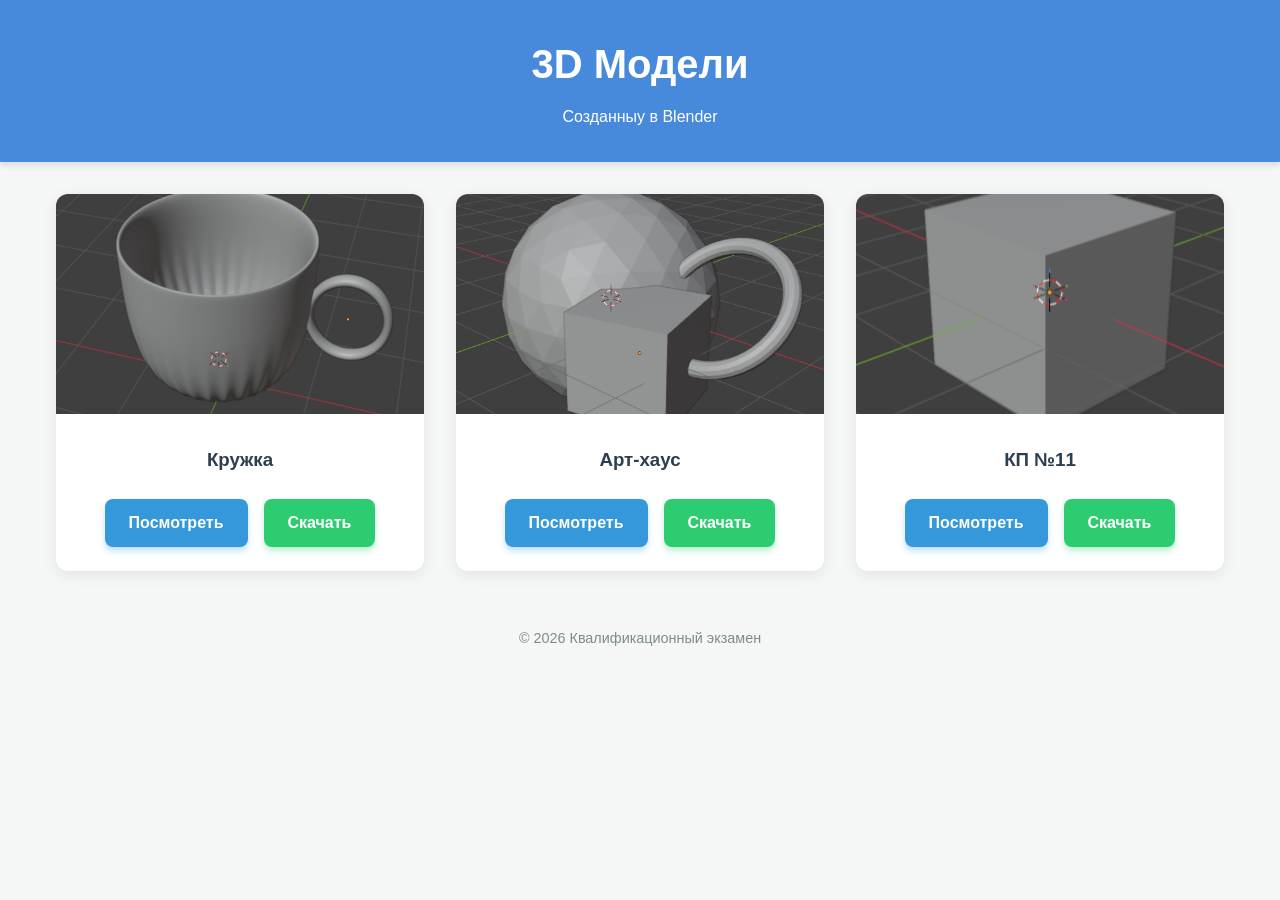
<file: index.html>
<!DOCTYPE html>
<html lang="ru">
<head>
    <meta charset="UTF-8">
    <meta name="viewport" content="width=device-width, initial-scale=1.0">
    <title>3D Портфолио | Колледж предпринимательства №11</title>
    <link rel="stylesheet" href="css/style.css">
</head>
<body>

    <header>
        <h1>3D Модели</h1>
        <p>Cозданныу в Blender</p>
    </header>

    <main class="container">
        <div class="card">
            <img src="images/preview1.jpg" alt="Превью модели 1" class="card-image">
            <div class="card-content">
                <h3>Кружка</h3>
                <div class="card-buttons">
                    <a href="model.html?id=1" class="btn btn-view">Посмотреть</a>
                    <a href="models/cup.glb" download class="btn btn-download">Скачать</a>
                </div>
            </div>
        </div>

        <div class="card">
            <img src="images/preview2.jpg" alt="Превью модели 2" class="card-image">
            <div class="card-content">
                <h3>Арт-хаус</h3>
                <div class="card-buttons">
                    <a href="model.html?id=2" class="btn btn-view">Посмотреть</a>
                    <a href="models/arthause.glb" download class="btn btn-download">Скачать</a>
                </div>
            </div>
        </div>

        <div class="card">
            <img src="images/preview3.jpg" alt="Превью модели 3" class="card-image">
            <div class="card-content">
                <h3>КП №11</h3>
                <div class="card-buttons">
                    <a href="model.html?id=3" class="btn btn-view">Посмотреть</a>
                    <a href="models/kp11.glb" download class="btn btn-download">Скачать</a>
                </div>
            </div>
        </div>
    </main>

    <footer>
        <p>&copy; 2026 Квалификационный экзамен</p>
    </footer>

</body>
</html>
</file>
<file: css/style.css>
/* Базовые сбросы и шрифты */
* {
    box-sizing: border-box;
    margin: 0;
    padding: 0;
    font-family: 'Segoe UI', Tahoma, Geneva, Verdana, sans-serif;
}

body {
    background-color: #f4f7f6;
    color: #333;
    line-height: 1.6;
}

/* Шапка */
header {
    background: #478adc;
    color: white;
    text-align: center;
    padding: 2rem 1rem;
    box-shadow: 0 4px 6px rgba(0,0,0,0.1);
}

header h1 {
    margin-bottom: 0.5rem;
    font-size: 2.5rem;
}

/* Контейнер для карточек */
.container {
    max-width: 1200px;
    margin: 2rem auto;
    padding: 0 1rem;
    display: grid;
    grid-template-columns: repeat(auto-fit, minmax(300px, 1fr));
    gap: 2rem;
}

/* Карточка */
.card {
    background: white;
    border-radius: 12px;
    overflow: hidden;
    box-shadow: 0 4px 15px rgba(0,0,0,0.08);
    transition: transform 0.3s ease, box-shadow 0.3s ease;
}

.card:hover {
    transform: translateY(-5px);
    box-shadow: 0 8px 25px rgba(0,0,0,0.15);
}

.card-image {
    width: 100%;
    height: 220px;
    object-fit: cover;
    background-color: #e0e0e0; /* Фон, если картинки еще нет */
}

.card-content {
    padding: 1.5rem;
    text-align: center;
}

.card-content h3 {
    margin-bottom: 1.5rem;
    color: #2c3e50;
}

/* Кнопки */
.card-buttons {
    display: flex;
    gap: 1rem;
    justify-content: center;
}

.btn {
    padding: 0.7rem 1.5rem;
    text-decoration: none;
    border-radius: 8px;
    font-weight: 600;
    transition: all 0.2s ease;
    display: inline-block;
    border: none;
    cursor: pointer;
}

.btn-view {
    background-color: #3498db;
    color: white;
    box-shadow: 0 4px 6px rgba(52, 152, 219, 0.3);
}

.btn-view:hover {
    background-color: #2980b9;
    transform: translateY(-2px);
}

.btn-download {
    background-color: #2ecc71;
    color: white;
    box-shadow: 0 4px 6px rgba(46, 204, 113, 0.3);
}

.btn-download:hover {
    background-color: #27ae60;
    transform: translateY(-2px);
}

.btn-back {
    background-color: #95a5a6;
    color: white;
    margin-bottom: 1rem;
}

/* Страница просмотра модели */
.viewer-page {
    display: flex;
    flex-direction: column;
    min-height: 100vh;
}

.viewer-header {
    background: white;
    padding: 1rem 2rem;
    box-shadow: 0 2px 5px rgba(0,0,0,0.05);
    display: flex;
    align-items: center;
    gap: 2rem;
}

.viewer-container {
    flex: 1;
    display: flex;
    flex-direction: column;
    align-items: center;
    justify-content: center;
    padding: 2rem;
}

/* Настройки самого 3D просмотрщика */
model-viewer {
    width: 100%;
    max-width: 800px;
    height: 500px;
    background-color: #ffffff;
    border-radius: 12px;
    box-shadow: 0 10px 30px rgba(0,0,0,0.1);
    margin-bottom: 2rem;
}

.btn-download-large {
    background-color: #2ecc71;
    color: white;
    padding: 1rem 3rem;
    font-size: 1.1rem;
    box-shadow: 0 6px 15px rgba(46, 204, 113, 0.4);
}

/* Адаптивность для телефонов */
@media (max-width: 600px) {
    header h1 { font-size: 1.8rem; }
    .card-buttons { flex-direction: column; }
    .btn { width: 100%; text-align: center; }
    model-viewer { height: 350px; }
    .viewer-header { flex-direction: column; gap: 1rem; text-align: center; }
}

footer {
    text-align: center;
    padding: 1.5rem;
    color: #7f8c8d;
    font-size: 0.9rem;
}
</file>
